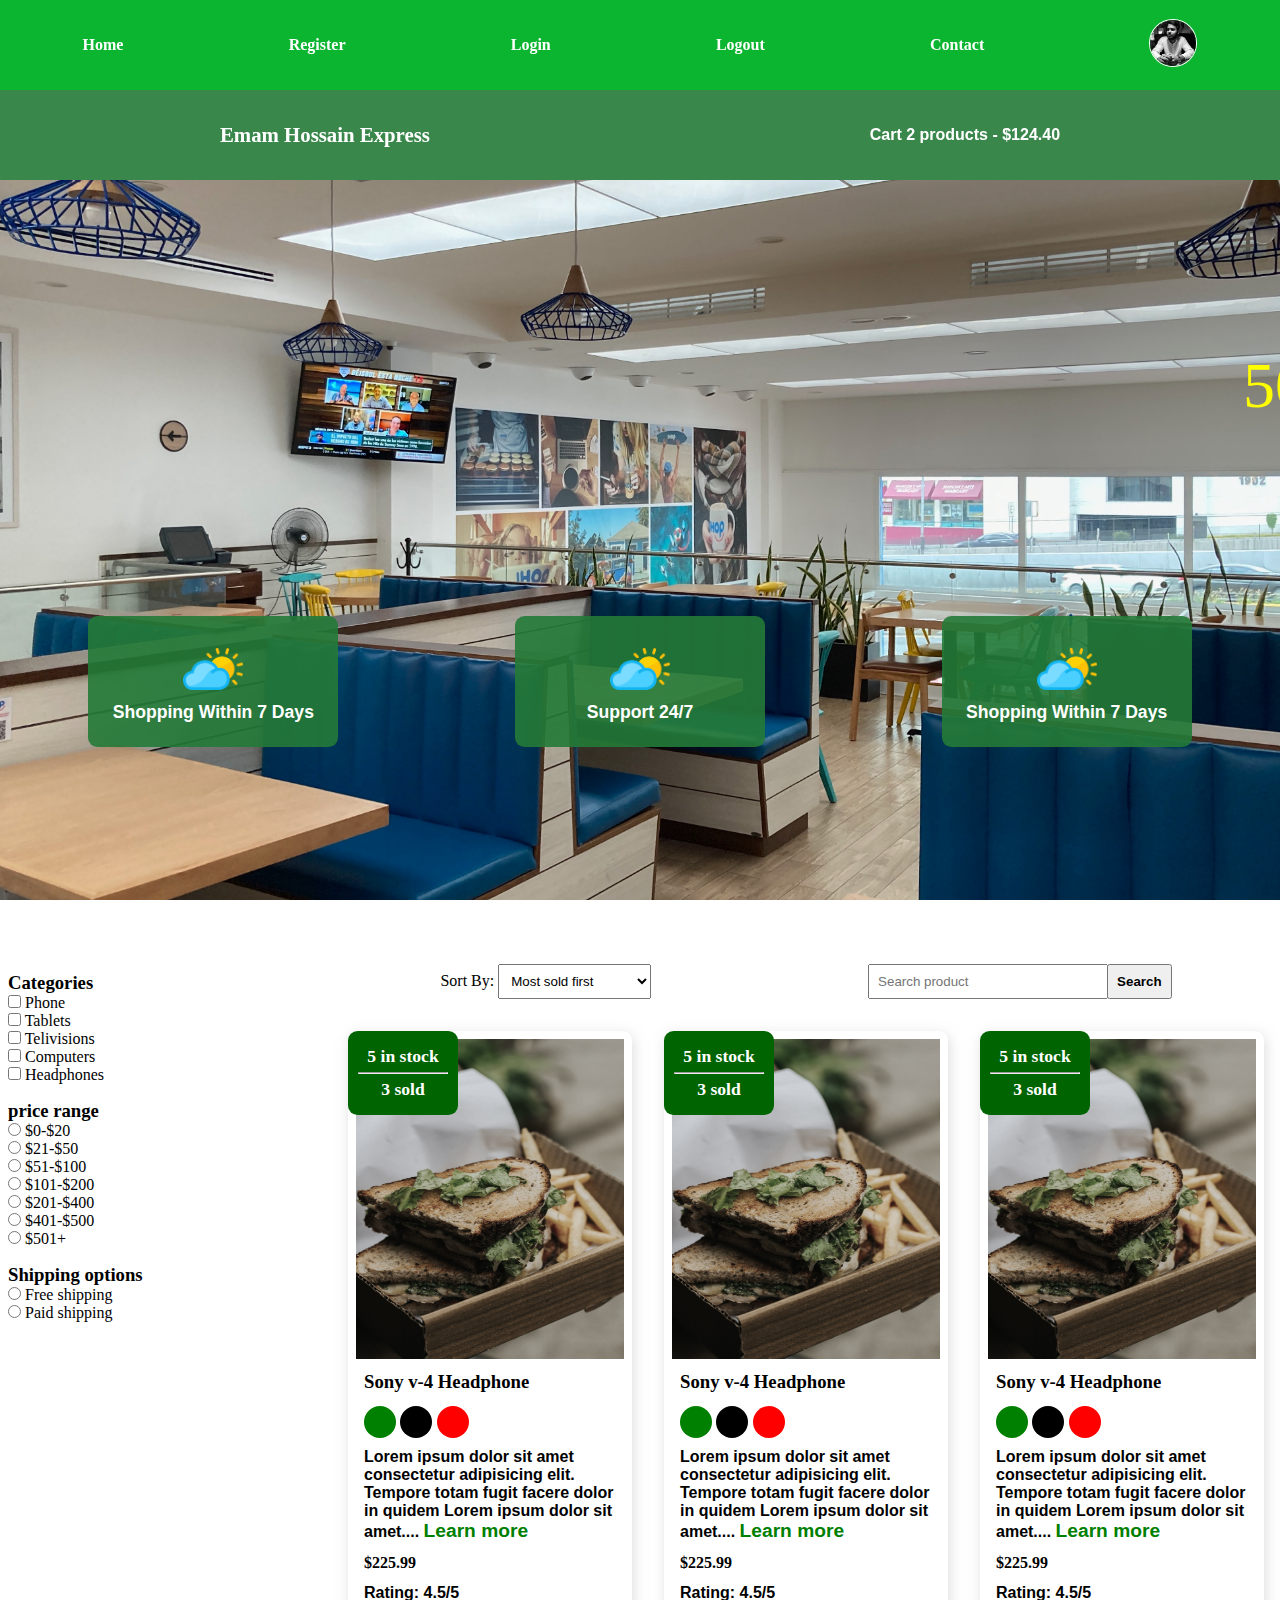
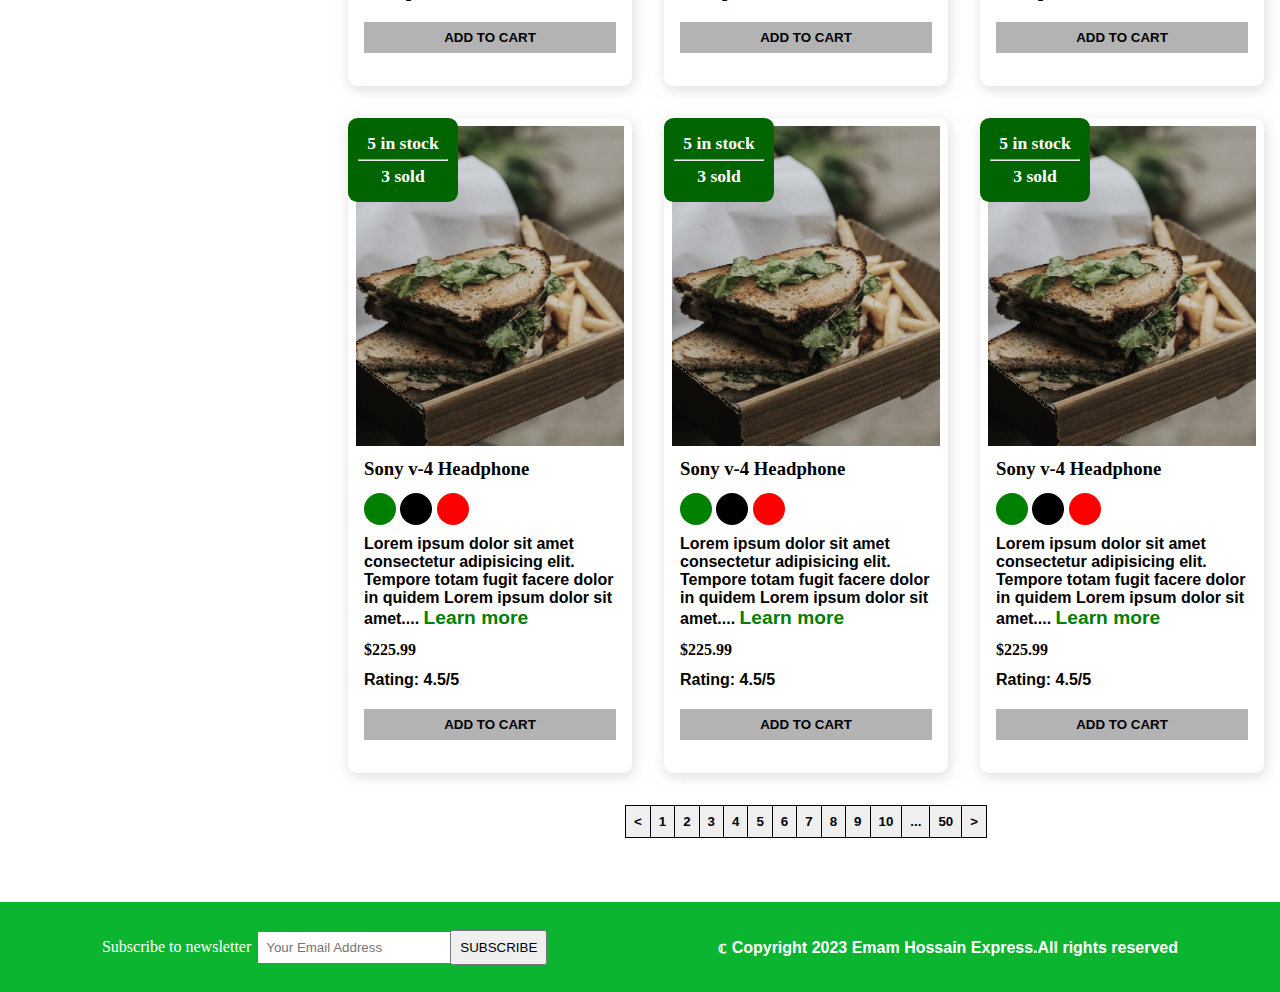
<file: index.html>
<!DOCTYPE html>
<html lang="en">
    <head>
        <title>ecommerce project</title>
        <meta charset="UTF-8">
        <meta name="viewport" content="width=device-width, initial-scale=1">
        <meta name="description" content="this is an ecommerce project for making emam hossain">
        <link href="style.css" rel="stylesheet">

    </head>

    <body>
 <!-- nav bar stats here -->
 <div class="nav-ham" id="hamburger">
    
    <div class="line"></div>
    <div class="line"></div>
    <div class="line"></div>
   </div>
 <nav class="" id="navbar">
   
   <ul class="nav-upper flex-space-around">
    <li class="nav-list">
        <a href="./index.html" class="nav-link home" >home</a>
    </li>
    <li class="nav-list">
        <a href="./register.html" class="nav-link">register</a>
    </li>
    <li class="nav-list">
        <a href="./login.html" class="nav-link">login</a>
    </li>
    <li class="nav-list">
        <a href="./index.html" class="nav-link">logout</a>
    </li>
    <li class="nav-list">
        <a href="./contact.html" class="nav-link">contact</a>
    </li>
    <li class="nav-list profile-icon">
        <a href="./profile.html" class="nav-link">
            <img src="./image/Husain.jpeg" alt="profile icon" >
        </a>
    </li>
   </ul>

   <ul class="lower-nav flex-space-around">
    <li class="nav-list"><a href="./index.html" class="nav-link nav-brand">
  emam hossain express
    </a>
    <li class="nav-list"><a href="/product.html" class="nav-link">
       <span></span> Cart 2 products - $124.40
          </a>
   </li>
   </ul>

  

  
 </nav>

 <!-- nav bar ends here -->






 <!-- header starts here -->
 <header class="header">


    <div class="banner flex-space-around">
        <marquee class="banner-title" behavior="" direction="">50% sales going on</marquee>
        <div class="features flex-space-around">

            <article class="feature">
            <div class="feature-img">
                <img src="./image/weather-icon.png" alt="">
            </div>
            <h2>shopping within 7 days</h2>

            </article>


            <article class="feature">
                <div class="feature-img">
                    <img src="./image/weather-icon.png" alt="">
                </div>
                <h2>support 24/7</h2>
    
                </article>
                <article class="feature">
                    <div class="feature-img">
                        <img src="./image/weather-icon.png" alt="">
                    </div>
                    <h2>shopping within 7 days</h2>
        
                    </article>
        </div>
     </div>
 </header>

 <!-- header ends here -->





<!-- main starts here -->

<main class="flex-center">



    <!-- sidebar starts here -->

   <div class="sidebar">

   <section class="categories-section">
    <h3 class="section-title">
        Categories
    </h3>
    <ul class="list">
        <li class="list-item">
            <label for="phone">
                <input type="checkbox" name="phone" id="phone" value="phone">
                Phone
            </label> 
        </li>
        <li class="list-item">
            <label for="tablets">
                <input type="checkbox" name="tablets" id="tablets" value="tablets">
                Tablets
            </label> 

        </li>
        <li class="list-item">
            <label for="telivisions">
                <input type="checkbox" name="telivisions" id="telivisions" value="telivisions">
                Telivisions
            </label> 
        </li>
        <li class="list-item">
            <label for="Computers">
                <input type="checkbox" name="Computers" id="Computers" value="Computers">
                Computers
            </label> 
        </li>
        <li class="list-item">
            <label for="headphones">
                <input type="checkbox" name="headphones" id="headphones" value="headphones">
                Headphones
            </label> 
        </li>

    </ul>

   </section>

   <section class="price-section">
    <h3 class="section-title">
        price range
    </h3>
    <ul class="list">
        <li class="list-item">
            <label for="price1">
                <input type="radio" name="price" id="price1" value="[0,20]">
                $0-$20
            </label> 
       
        </li>
        <li class="list-item">
            <label for="price2">
                <input type="radio" name="price" id="price2" value="[21,50]">
                $21-$50
            </label> 
       
        </li>
        <li class="list-item">
            <label for="price3">
                <input type="radio" name="price" id="price3" value="[51,100]">
                $51-$100
            </label> 
       
        </li>
        <li class="list-item">
            <label for="price4">
                <input type="radio" name="price" id="price4" value="[101,200]">
                $101-$200
            </label> 
       
        </li>
        <li class="list-item">
            <label for="price5">
                <input type="radio" name="price" id="price5" value="[201,400]">
                $201-$400
            </label> 
       
        </li>
        <li class="list-item">
            <label for="price6">
                <input type="radio" name="price" id="price6" value="[401,500]">
                $401-$500
            </label> 
       
        </li>
        <li class="list-item">
            <label for="price7">
                <input type="radio" name="price" id="price7" value="[501+]">
                $501+
            </label> 
       
        </li>
    </ul>

   </section>


   <section class="shipping-section">
    <h3 class="section-title">
       Shipping options
    </h3>
    <ul class="list">
       
       
        <li class="list-item">
            <label for="free">
                <input type="radio" name="shipping" id="free" value="free">
                 Free shipping
            </label> 
       
        </li>
        <li class="list-item">
            <label for="paid">
                <input type="radio" name="shipping" id="paid" value="paid">
                 Paid shipping
            </label> 
       
        </li>
    </ul>

   </section>
   </div>

   <!-- sidebar ends here -->



   <!-- main content starts here -->
   <div class="main-content">


  <section class="actions flex-space-around">
    <div class="action-sort">
        <label for="sort">Sort By: </label>
    <select name="sort" id="sort">
        <option value="sold">Most sold first</option>
        <option value="rating">Most rated first</option>
        <option value="price">Most Cheapest first</option>
        <option value="arrival">Newest  first</option>
        <option value="discount">Biggest discount</option>
        
    </select>
    </div>

    <div class="action-search">
       <input type="text" placeholder="Search product">
       <button class="bnt">
        Search
       </button>
    </div>
  </section>



     <!-- products section starts here -->

     <section class="products">

        <article class="product card">
            <div class="badge">
                <span>5 in stock</span>
                <hr class="hr-disign">
                
                <span>3 sold</span>

            </div>


            <img src="/image/yalamber-limbu-UyJee3dGNn0-unsplash.jpg" alt="product1" class="product1-img">
           <div class="product-body">
            <h3 class="product-name">Sony v-4 Headphone</h3>
            <p>
                <span class="dot green"></span>
                <span class="dot black"></span>
                <span class="dot red"></span>
            </p>
            <p class="product-description">
                Lorem ipsum dolor sit amet consectetur adipisicing elit. Tempore totam fugit facere dolor in quidem Lorem ipsum dolor sit amet.... <a href="/cart.html" class="learn-more">Learn more</a>
            </p>
            <h4 class="product-price">
                $225.99
                <p class="product-rating">



                    Rating: 4.5/5
                </p>
                <button class="btn product-button">Add To Cart</button>
            </h4>
           </div>

        </article>

        <article class="product card">
            <div class="badge">
                <span>5 in stock</span>
                <hr class="hr-disign">
                
                <span>3 sold</span>

            </div>


            <img src="/image/yalamber-limbu-UyJee3dGNn0-unsplash.jpg" alt="product1" class="product1-img">
           <div class="product-body">
            <h3 class="product-name">Sony v-4 Headphone</h3>
            <p>
                <span class="dot green"></span>
                <span class="dot black"></span>
                <span class="dot red"></span>
            </p>
            <p class="product-description">
                Lorem ipsum dolor sit amet consectetur adipisicing elit. Tempore totam fugit facere dolor in quidem Lorem ipsum dolor sit amet.... <a href="/cart.html" class="learn-more">Learn more</a>
            </p>
            <h4 class="product-price">
                $225.99
                <p class="product-rating">



                    Rating: 4.5/5
                </p>
                <button class="btn product-button">Add To Cart</button>
            </h4>
           </div>

        </article>
        <article class="product card">
            <div class="badge">
                <span>5 in stock</span>
                <hr class="hr-disign">
                
                <span>3 sold</span>

            </div>


            <img src="/image/yalamber-limbu-UyJee3dGNn0-unsplash.jpg" alt="product1" class="product1-img">
           <div class="product-body">
            <h3 class="product-name">Sony v-4 Headphone</h3>
            <p>
                <span class="dot green"></span>
                <span class="dot black"></span>
                <span class="dot red"></span>
            </p>
            <p class="product-description">
                Lorem ipsum dolor sit amet consectetur adipisicing elit. Tempore totam fugit facere dolor in quidem Lorem ipsum dolor sit amet.... <a href="/cart.html" class="learn-more">Learn more</a>
            </p>
            <h4 class="product-price">
                $225.99
                <p class="product-rating">



                    Rating: 4.5/5
                </p>
                <button class="btn product-button">Add To Cart</button>
            </h4>
           </div>

        </article>

        <article class="product card">
            <div class="badge">
                <span>5 in stock</span>
                <hr class="hr-disign">
                
                <span>3 sold</span>

            </div>


            <img src="/image/yalamber-limbu-UyJee3dGNn0-unsplash.jpg" alt="product1" class="product1-img">
           <div class="product-body">
            <h3 class="product-name">Sony v-4 Headphone</h3>
            <p>
                <span class="dot green"></span>
                <span class="dot black"></span>
                <span class="dot red"></span>
            </p>
            <p class="product-description">
                Lorem ipsum dolor sit amet consectetur adipisicing elit. Tempore totam fugit facere dolor in quidem Lorem ipsum dolor sit amet.... <a href="/cart.html" class="learn-more">Learn more</a>
            </p>
            <h4 class="product-price">
                $225.99
                <p class="product-rating">



                    Rating: 4.5/5
                </p>
                <button class="btn product-button">Add To Cart</button>
            </h4>
           </div>

        </article>

        <article class="product card">
            <div class="badge">
                <span>5 in stock</span>
                <hr class="hr-disign">
                
                <span>3 sold</span>

            </div>


            <img src="/image/yalamber-limbu-UyJee3dGNn0-unsplash.jpg" alt="product1" class="product1-img">
           <div class="product-body">
            <h3 class="product-name">Sony v-4 Headphone</h3>
            <p>
                <span class="dot green"></span>
                <span class="dot black"></span>
                <span class="dot red"></span>
            </p>
            <p class="product-description">
                Lorem ipsum dolor sit amet consectetur adipisicing elit. Tempore totam fugit facere dolor in quidem Lorem ipsum dolor sit amet.... <a href="/cart.html" class="learn-more">Learn more</a>
            </p>
            <h4 class="product-price">
                $225.99
                <p class="product-rating">



                    Rating: 4.5/5
                </p>
                <button class="btn product-button">Add To Cart</button>
            </h4>
           </div>

        </article>

        <article class="product card">
            <div class="badge">
                <span>5 in stock</span>
                <hr class="hr-disign">
                
                <span>3 sold</span>

            </div>


            <img src="/image/yalamber-limbu-UyJee3dGNn0-unsplash.jpg" alt="product1" class="product1-img">
           <div class="product-body">
            <h3 class="product-name">Sony v-4 Headphone</h3>
            <p>
                <span class="dot green"></span>
                <span class="dot black"></span>
                <span class="dot red"></span>
            </p>
            <p class="product-description">
                Lorem ipsum dolor sit amet consectetur adipisicing elit. Tempore totam fugit facere dolor in quidem Lorem ipsum dolor sit amet.... <a href="/cart.html" class="learn-more">Learn more</a>
            </p>
            <h4 class="product-price">
                $225.99
                <p class="product-rating">



                    Rating: 4.5/5
                </p>
                <button class="btn product-button">Add To Cart</button>
            </h4>
           </div>

        </article>



       
       </section>


       <div class="pagination">

        <button class="btn pagination-btn"><</button>
        <button class="btn pagination-btn">1</button>
        <button class="btn pagination-btn">2</button>
        <button class="btn pagination-btn">3</button>
        <button class="btn pagination-btn">4</button>

        <button class="btn pagination-btn">5</button>
        <button class="btn pagination-btn">6</button>
        <button class="btn pagination-btn">7</button>
        <button class="btn pagination-btn">8</button>
        <button class="btn pagination-btn">9</button>
        <button class="btn pagination-btn">10</button>
        <button class="btn pagination-btn">...</button>
        <button class="btn pagination-btn">50</button>
        <button class="btn pagination-btn">></button>

       </div>
        <!-- products section ends here-->


   </div>

 <!-- main content ends here -->



</main>



<!-- main ends here -->



 <!-- footer starts here -->
 <footer class="footer flex-space-around">
    <div class="flex-space-around">
        <label for="subscribe">Subscribe to newsletter</label>
        <input type="email" id="subscribe" name="subscribe" class="footer-input" placeholder="Your Email Address">
        <button class="btn btn-subscribe">subscribe</button>
   
    </div>
    <div>
        <p>&copf; Copyright 2023 Emam Hossain Express.All rights reserved</p>
    </div>

 </footer>
 <!-- footer ends here -->

<script src="/script.js"></script>
    </body>
</html>
</file>
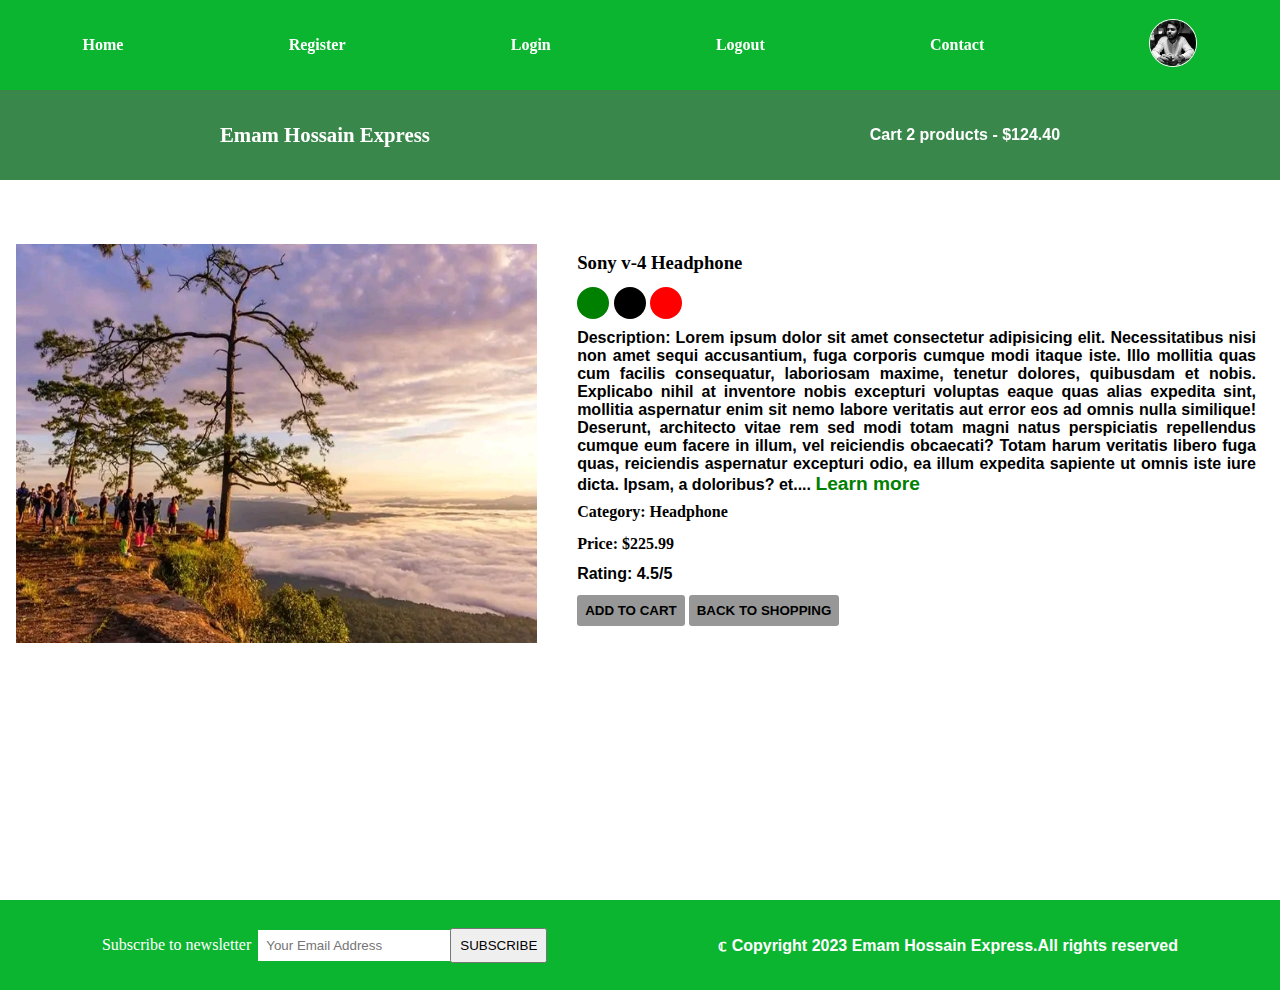
<file: cart.html>
<!DOCTYPE html>
<html lang="en">
    <head>
        <title>ecommerce project</title>
        <meta charset="UTF-8">
        <meta name="viewport" content="width=device-width, initial-scale=1">
        <meta name="description" content="this is an ecommerce project for making emam hossain">
        <link href="style.css" rel="stylesheet">

    </head>

    <body>
 <!-- nav bar stats here -->
 <div class="nav-ham" id="hamburger">
    
    <div class="line"></div>
    <div class="line"></div>
    <div class="line"></div>
   </div>
   <nav class="" id="navbar">
   <ul class="nav-upper flex-space-around">
    <li class="nav-list">
        <a href="./index.html" class="nav-link home">home</a>
    </li>
    <li class="nav-list">
        <a href="./register.html" class="nav-link">register</a>
    </li>
    <li class="nav-list">
        <a href="./login.html" class="nav-link">login</a>
    </li>
    <li class="nav-list">
        <a href="./index.html" class="nav-link">logout</a>
    </li>
    <li class="nav-list">
        <a href="./contact.html" class="nav-link">contact</a>
    </li>
    <li class="nav-list profile-icon">
        <a href="./profile.html" class="nav-link">
            <img src="./image/Husain.jpeg" alt="profile icon" >
        </a>
    </li>
   </ul>

   <ul class="lower-nav flex-space-around">
    <li class="nav-list"><a href="./index.html" class="nav-link nav-brand">
  emam hossain express
    </a>
    <li class="nav-list"><a href="./product.html" class="nav-link">
       <span></span> Cart 2 products - $124.40
          </a>
   </li>
   </ul>
 </nav>

 <!-- nav bar ends here -->



 <main class="flex-center">
    <div class="main-content">
        <section class="product-details flex-center">
            <div class="product-details-left flex-center">
                <img src="/image/1666528392446.jpg"  alt="product1">
            </div>
            <div class="product-details-right">
                <div class="product-body">
                    <h3 class="product-name">Sony v-4 Headphone</h3>
                    <p>
                        <span class="dot green"></span>
                        <span class="dot black"></span>
                        <span class="dot red"></span>

                    </p>
                    <p class="product-description text-align">
                        <strong>Description:</strong>
                    Lorem ipsum dolor sit amet consectetur adipisicing elit. Necessitatibus nisi non amet sequi accusantium, fuga corporis cumque modi itaque iste. Illo mollitia quas cum facilis consequatur, laboriosam maxime, tenetur dolores, quibusdam et nobis. Explicabo nihil at inventore nobis excepturi voluptas eaque quas alias expedita sint, mollitia aspernatur enim sit nemo labore veritatis aut error eos ad omnis nulla similique! Deserunt, architecto vitae rem sed modi totam magni natus perspiciatis repellendus cumque eum facere in illum, vel reiciendis obcaecati? Totam harum veritatis libero fuga quas, reiciendis aspernatur excepturi odio, ea illum expedita sapiente ut omnis iste iure dicta. Ipsam, a doloribus? et.... <a href="/product.html" class="learn-more">Learn more</a>
                    </p>
                    <h4 class="product-category top-bottom-padding">Category: Headphone </h4>
                    <h4 class="product-price">

                       Price: $225.99
                        <p class="product-rating">
        
        
        
                            Rating: 4.5/5
                        </p>
                       
                        <button class="btn product-button border-none">Add To Cart</button>
                        <button class="btn product-button border-none ">Back To Shopping</button>
                    
                    </h4>
                   </div>
    
            </div>
        </section>
    </div>
    
</main>


 <!-- footer starts here -->
 <footer class="footer flex-space-around">
    <div class="flex-space-around">
        <label for="subscribe">Subscribe to newsletter</label>
        <input type="email" id="subscribe" name="subscribe" class="footer-input" placeholder="Your Email Address">
        <button class="btn btn-subscribe">subscribe</button>
   
    </div>
    <div>
        <p>&copf; Copyright 2023 Emam Hossain Express.All rights reserved</p>
    </div>

 </footer>
 <!-- footer ends here -->
 <script src="/script.js"></script>

    </body>
</html>
</file>
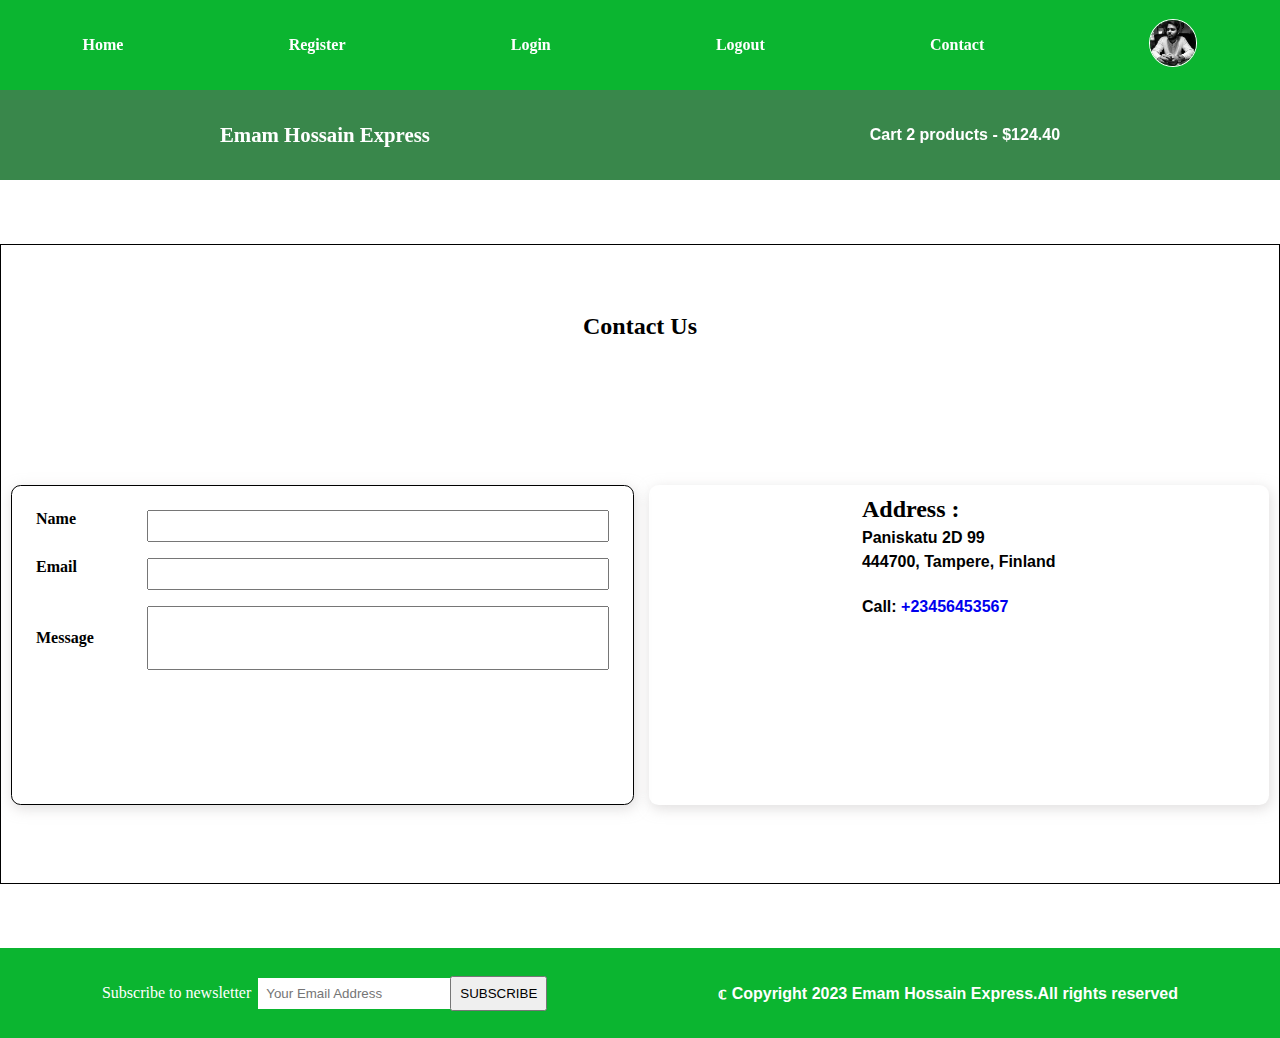
<file: contact.html>
<!DOCTYPE html>
<html lang="en">
    <head>
        <title>ecommerce project</title>
        <meta charset="UTF-8">
        <meta name="viewport" content="width=device-width, initial-scale=1">
        <meta name="description" content="this is an ecommerce project for making emam hossain">
        <link href="style.css" rel="stylesheet">

    </head>

    <body>
 <!-- nav bar stats here -->
 <div class="nav-ham" id="hamburger">
    
    <div class="line"></div>
    <div class="line"></div>
    <div class="line"></div>
   </div>
   <nav class="" id="navbar">
   <ul class="nav-upper flex-space-around">
    <li class="nav-list">
        <a href="./index.html" class="nav-link home">home</a>
    </li>
    <li class="nav-list">
        <a href="./register.html" class="nav-link">register</a>
    </li>
    <li class="nav-list">
        <a href="./login.html" class="nav-link">login</a>
    </li>
    <li class="nav-list">
        <a href="./index.html" class="nav-link">logout</a>
    </li>
    <li class="nav-list">
        <a href="./contact.html" class="nav-link">contact</a>
    </li>
    <li class="nav-list profile-icon">
        <a href="./profile.html" class="nav-link">
            <img src="./image/Husain.jpeg" alt="profile icon" >
        </a>
    </li>
   </ul>

   <ul class="lower-nav flex-space-around">
    <li class="nav-list"><a href="./index.html" class="nav-link nav-brand">
  emam hossain express
    </a>
    <li class="nav-list"><a href="./cart.html" class="nav-link">
       <span></span> Cart 2 products - $124.40
          </a>
   </li>
   </ul>
 </nav>

 <!-- nav bar ends here -->

<main>
 
 <section class="contact_section">
   
 <h2 class="section_title text-center">Contact Us</h2>

<div class="contact_container flex-center">

   
    <form action="" class="form card">
        <div class="form_control flex-center">
            <label for="name">Name</label>
            <input type="text" id="name" name="name" required autocapitalize="name">

        </div>


     


        <div class="form_control flex-center">
            <label for="email">Email</label>
            <input type="text" id="email" name="email" required autocapitalize="email">
            
        </div>

        <div class="form_control flex-center">
            <label for="message">Message</label>
            <input type="text" id="message" name="message" required autocapitalize="message">
            
        </div>





    </form>


    <div class="location_container card">

     <div class="location_description">
        <h2> Address :</h2>
        <p>Paniskatu 2D 99</p>
        <p>444700, Tampere, Finland</p>

        <p>Call: <a href="#">+23456453567</a></p>
     </div>

    </div>
</div>



</section>


</main>



 <!-- footer starts here -->
 <footer class="footer flex-space-around">
    <div class="flex-space-around">
        <label for="subscribe">Subscribe to newsletter</label>
        <input type="email" id="subscribe" name="subscribe" class="footer-input" placeholder="Your Email Address">
        <button class="btn btn-subscribe">subscribe</button>
   
    </div>
    <div>
        <p>&copf; Copyright 2023 Emam Hossain Express.All rights reserved</p>
    </div>

 </footer>
 <!-- footer ends here -->
 <script src="/script.js"></script>

    </body>
</html>
</file>
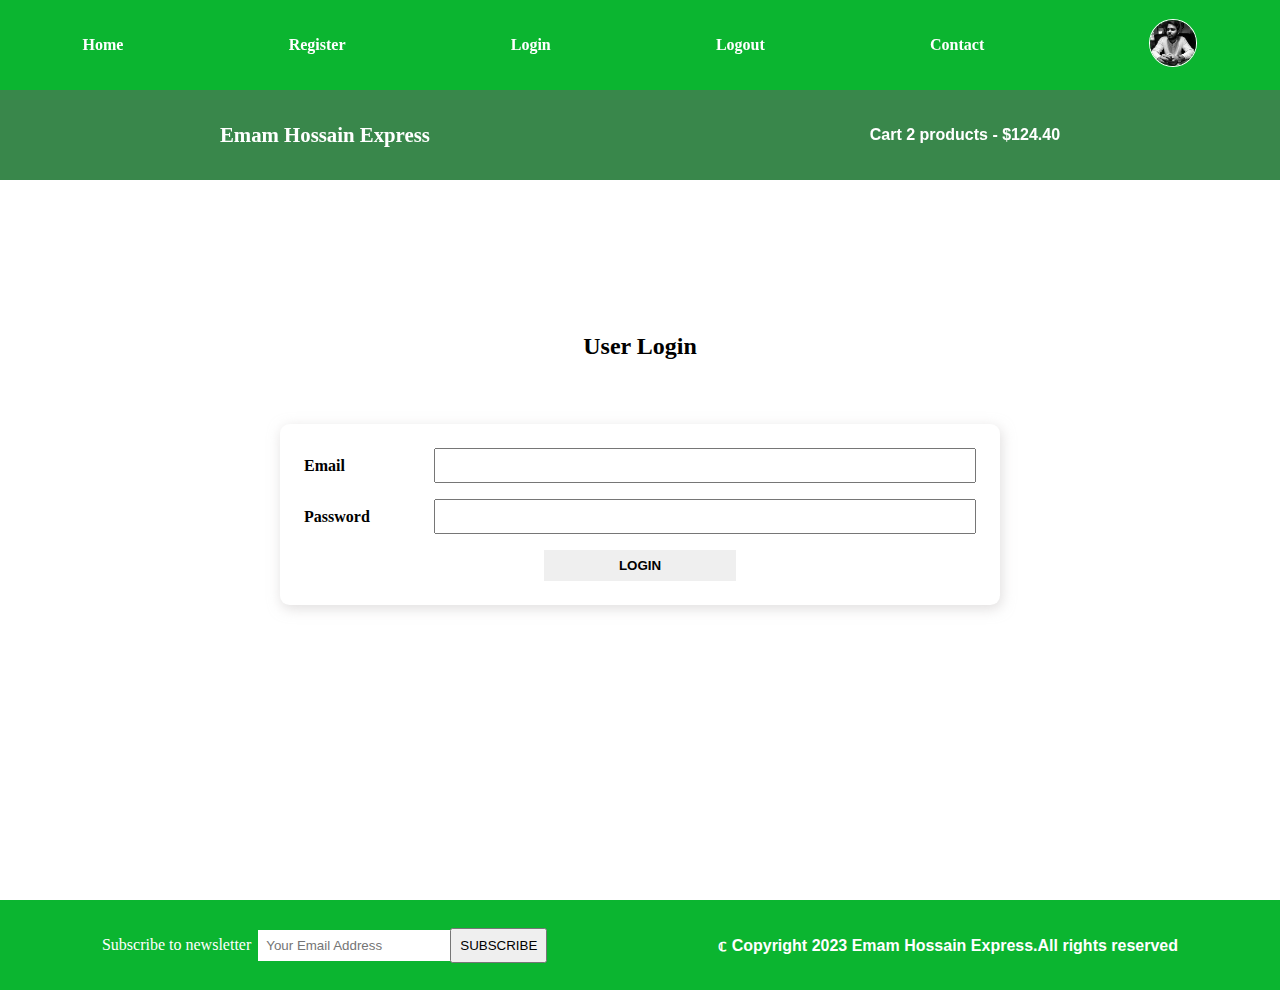
<file: login.html>
<!DOCTYPE html>
<html lang="en">
    <head>
        <title>ecommerce project</title>
        <meta charset="UTF-8">
        <meta name="viewport" content="width=device-width, initial-scale=1">
        <meta name="description" content="this is an ecommerce project for making emam hossain">
        <link href="style.css" rel="stylesheet">

    </head>

    <body>
 <!-- nav bar stats here -->
 <div class="nav-ham" id="hamburger">
    
    <div class="line"></div>
    <div class="line"></div>
    <div class="line"></div>
   </div>
   <nav class="" id="navbar">
   <ul class="nav-upper flex-space-around">
    <li class="nav-list">
        <a href="./index.html" class="nav-link home">home</a>
    </li>
    <li class="nav-list">
        <a href="./register.html" class="nav-link">register</a>
    </li>
    <li class="nav-list">
        <a href="./login.html" class="nav-link">login</a>
    </li>
    <li class="nav-list">
        <a href="./index.html" class="nav-link">logout</a>
    </li>
    <li class="nav-list">
        <a href="./contact.html" class="nav-link">contact</a>
    </li>
    <li class="nav-list profile-icon">
        <a href="./profile.html" class="nav-link">
            <img src="./image/Husain.jpeg" alt="profile icon" >
        </a>
    </li>
   </ul>

   <ul class="lower-nav flex-space-around">
    <li class="nav-list"><a href="./index.html" class="nav-link nav-brand">
  emam hossain express
    </a>
    <li class="nav-list"><a href="./product.html" class="nav-link">
       <span></span> Cart 2 products - $124.40
          </a>
   </li>
   </ul>
 </nav>

 <!-- nav bar ends here -->

 <main>
 <section class="login-page">
    <div class="login-body">
        <h2 class="text-center">User Login</h2>

    <div class="login card">
        <form action="">
            <div class="form-control flex-center">
                <label for="email">Email</label>
                <input type="text" id="email" name="email">

            </div>
            <div class="form-control flex-center">
                <label for="password">Password</label>
                <input type="password" id="password" name="password">

            </div>

          <div class="form-control login-btn-field">
            <button class="btn login-btn">login</button>
          </div>
        </form>
    </div>
    </div>
 </section> 
 </main>




 <!-- footer starts here -->
 <footer class="footer flex-space-around">
    <div class="flex-space-around">
        <label for="subscribe">Subscribe to newsletter</label>
        <input type="email" id="subscribe" name="subscribe" class="footer-input" placeholder="Your Email Address">
        <button class="btn btn-subscribe">subscribe</button>
   
    </div>
    <div>
        <p>&copf; Copyright 2023 Emam Hossain Express.All rights reserved</p>
    </div>

 </footer>
 <!-- footer ends here -->
 <script src="/script.js"></script>

    </body>
</html>
</file>
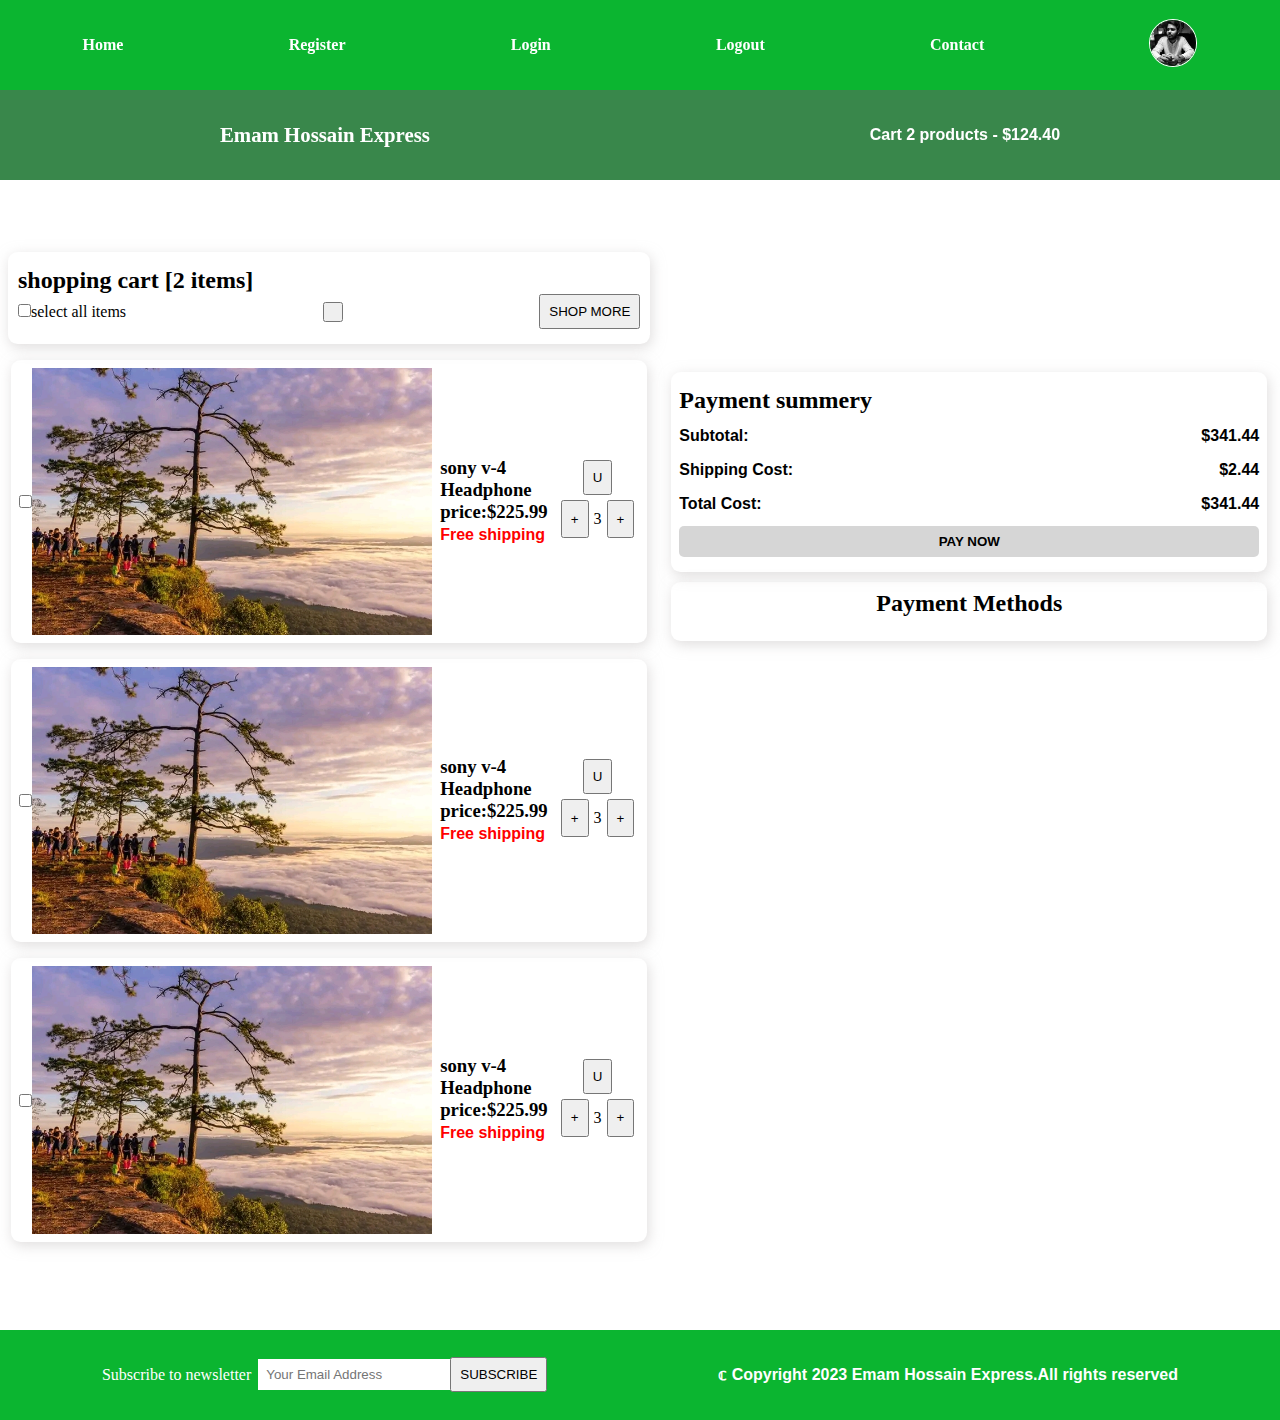
<file: product.html>
<!DOCTYPE html>
<html lang="en">
    <head>
        <title>ecommerce project</title>
        <meta charset="UTF-8">
        <meta name="viewport" content="width=device-width, initial-scale=1">
        <meta name="description" content="this is an ecommerce project for making emam hossain">
        <link href="style.css" rel="stylesheet">

    </head>

    <body>
 <!-- nav bar stats here -->
 <div class="nav-ham" id="hamburger">
    
    <div class="line"></div>
    <div class="line"></div>
    <div class="line"></div>
   </div>
   <nav class="" id="navbar">
   <ul class="nav-upper flex-space-around">
    <li class="nav-list">
        <a href="./index.html" class="nav-link home">home</a>
    </li>
    <li class="nav-list">
        <a href="./register.html" class="nav-link">register</a>
    </li>
    <li class="nav-list">
        <a href="./login.html" class="nav-link">login</a>
    </li>
    <li class="nav-list">
        <a href="./index.html" class="nav-link">logout</a>
    </li>
    <li class="nav-list">
        <a href="./contact.html" class="nav-link">contact</a>
    </li>
    <li class="nav-list profile-icon">
        <a href="./profile.html" class="nav-link">
            <img src="./image/Husain.jpeg" alt="profile icon" >
        </a>
    </li>
   </ul>

   <ul class="lower-nav flex-space-around">
    <li class="nav-list"><a href="./index.html" class="nav-link nav-brand">
  emam hossain express
    </a>
    <li class="nav-list"><a href="./cart.html" class="nav-link">
       <span></span> Cart 2 products - $124.40
          </a>
   </li>
   </ul>
 </nav>

 <!-- nav bar ends here -->


<main>
<div class="cart flex-center">

    <!-- cart items start here -->
    <div class="cart_items">
<div class="cart_items-heading card">
    <h2>shopping cart [2 items]</h2>

<div class="cart_items-actions">
    <label for="select">
        <input type="checkbox" name="select" id="select">select all items
    </label>
    <button class="btn"></button>
    <button class="btn">shop more</button>
 
</div>
</div>


<div class="cart_item flex-space-around card">
    <input type="checkbox" class="cart_item-input">
    <img src="./image//1666528392446.jpg" alt="" class="cart_items-img">
    <div class="cart_items-description">
        <h3 class="cart_product-name">
            sony v-4 Headphone
        </h3>
        <h3 class="product_price">
            price:$225.99
        </h3>
        <p class="cart_item-shipping">
            Free shipping
        </p>
    </div>


    <div class="cart-action">
  <div><button class="btn">U</button></div>
 <div class="flex-center cart_action-child" style="margin: 5px;">
    <button class="btn">+</button>
    <span>3</span>
    <button class="btn">+</button>
 </div>
    </div>
 

</div>


<div class="cart_item flex-space-around card">
    <input type="checkbox" class="cart_item-input">
    <img src="./image//1666528392446.jpg" alt="" class="cart_items-img">
    <div class="cart_items-description">
        <h3 class="cart_product-name">
            sony v-4 Headphone
        </h3>
        <h3 class="product_price">
            price:$225.99
        </h3>
        <p class="cart_item-shipping">
            Free shipping
        </p>
    </div>


    <div class="cart-action">
  <div><button class="btn">U</button></div>
 <div class="flex-center cart_action-child" style="margin: 5px;">
    <button class="btn">+</button>
    <span>3</span>
    <button class="btn">+</button>
 </div>
    </div>
 

</div>


<div class="cart_item flex-space-around card">
    <input type="checkbox" class="cart_item-input">
    <img src="./image//1666528392446.jpg" alt="" class="cart_items-img">
    <div class="cart_items-description">
        <h3 class="cart_product-name">
            sony v-4 Headphone
        </h3>
        <h3 class="product_price">
            price:$225.99
        </h3>
        <p class="cart_item-shipping">
            Free shipping
        </p>
    </div>


    <div class="cart-action">
  <div><button class="btn">U</button></div>
 <div class="flex-center cart_action-child" style="margin: 5px;">
    <button class="btn">+</button>
    <span>3</span>
    <button class="btn">+</button>
 </div>
    </div>
 

</div>
    </div>
<!-- cart items ends here -->

    <div class="cart_payment">

       <div class="cart_payment-summery card">
        <h2 class="payment_summery-heading">Payment summery</h2>

       <div class=" summery_cart">
        <p>subtotal:</p>
        <p>$341.44</p>
       </div>

       <div class=" summery_cart">
        <p>Shipping cost:</p>
        <p>$2.44</p>
       </div>

       <div class=" summery_cart">
        <p>Total cost:</p>
        <p>$341.44</p>
       </div>

  <button class="btn summery_cart-btn">
    Pay Now
  </button>
       </div>



       <div class="cart_payment-methods card">
        <h2>Payment Methods</h2>
       <div class="cart_payment-visa">
        <i class="fa-brands fa-cc-visa fa-3x"></i>
        <i class="fa-brands fa-cc-apple-pay fa-3x"></i>
        <i class="fa-brands fa-cc-amazon-pay fa-3x"></i>
        <i class="fa-brands fa-cc-paypal fa-3x"></i>
       </div>
       </div>
    </div>
</div>
   
   
        
    
</main>


 <!-- footer starts here -->
 <footer class="footer flex-space-around">
    <div class="flex-space-around">
        <label for="subscribe">Subscribe to newsletter</label>
        <input type="email" id="subscribe" name="subscribe" class="footer-input" placeholder="Your Email Address">
        <button class="btn btn-subscribe">subscribe</button>
   
    </div>
    <div>
        <p>&copf; Copyright 2023 Emam Hossain Express.All rights reserved</p>
    </div>

 </footer>
 <!-- footer ends here -->
 <script src="/script.js"></script>

    </body>
</html>
</file>
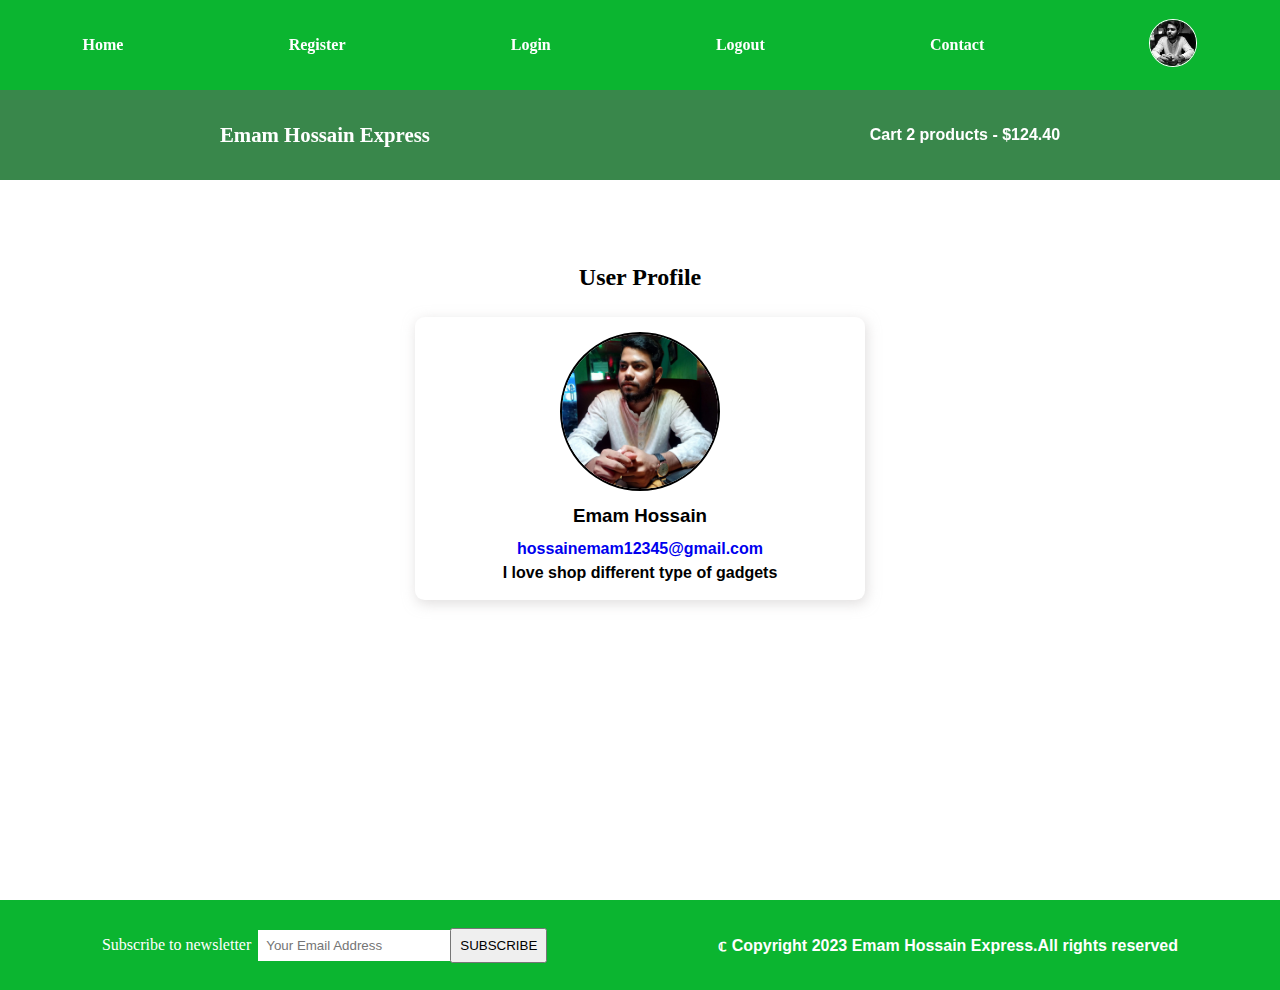
<file: profile.html>
<!DOCTYPE html>
<html lang="en">
    <head>
        <title>ecommerce project</title>
        <meta charset="UTF-8">
        <meta name="viewport" content="width=device-width, initial-scale=1">
        <meta name="description" content="this is an ecommerce project for making emam hossain">
        <link href="style.css" rel="stylesheet">

    </head>

    <body>
 <!-- nav bar stats here -->
 <div class="nav-ham" id="hamburger">
    
    <div class="line"></div>
    <div class="line"></div>
    <div class="line"></div>
   </div>
   <nav class="" id="navbar">



   <ul class="nav-upper flex-space-around">
    <li class="nav-list">
        <a href="./index.html" class="nav-link home">home</a>
    </li>
    <li class="nav-list">
        <a href="./register.html" class="nav-link">register</a>
    </li>
    <li class="nav-list">
        <a href="./login.html" class="nav-link">login</a>
    </li>
    <li class="nav-list">
        <a href="./index.html" class="nav-link">logout</a>
    </li>
    <li class="nav-list">
        <a href="./contact.html" class="nav-link">contact</a>
    </li>
    <li class="nav-list profile-icon">
        <a href="./profile.html" class="nav-link">
            <img src="./image/Husain.jpeg" alt="profile icon" >
        </a>
    </li>
   </ul>

   <ul class="lower-nav flex-space-around">
    <li class="nav-list"><a href="./index.html" class="nav-link nav-brand">
  emam hossain express
    </a>
    <li class="nav-list"><a href="./product.html" class="nav-link">
       <span></span> Cart 2 products - $124.40
          </a>
   </li>
   </ul>
 </nav>

 <!-- nav bar ends here -->


<main>
 
<!-- 
    <div class="profile_page-full-body">

    </div> -->

   <div class="profile-page flex-center">


    <h2 class="user_name text-center">User Profile</h2>

    <div class="profile card">
        <div class="profile_img">
            <img src="./image/Husain.jpeg" alt="">
        </div>

        <div class="profile_description">
            <h3 class="profile_name">Emam Hossain</h3>
           <p class="email"><a href="hossainemam12345@gmail.com">hossainemam12345@gmail.com</a></p>
           <p>I love shop different type of gadgets</p>
        
        </div>
    </div>




   </div>






</main>


 <!-- footer starts here -->
 <footer class="footer flex-space-around">
    <div class="flex-space-around">
        <label for="subscribe">Subscribe to newsletter</label>
        <input type="email" id="subscribe" name="subscribe" class="footer-input" placeholder="Your Email Address">
        <button class="btn btn-subscribe">subscribe</button>
   
    </div>
    <div>
        <p>&copf; Copyright 2023 Emam Hossain Express.All rights reserved</p>
    </div>

 </footer>
 <!-- footer ends here -->

 <script src="/script.js"></script>
    </body>
</html>
</file>
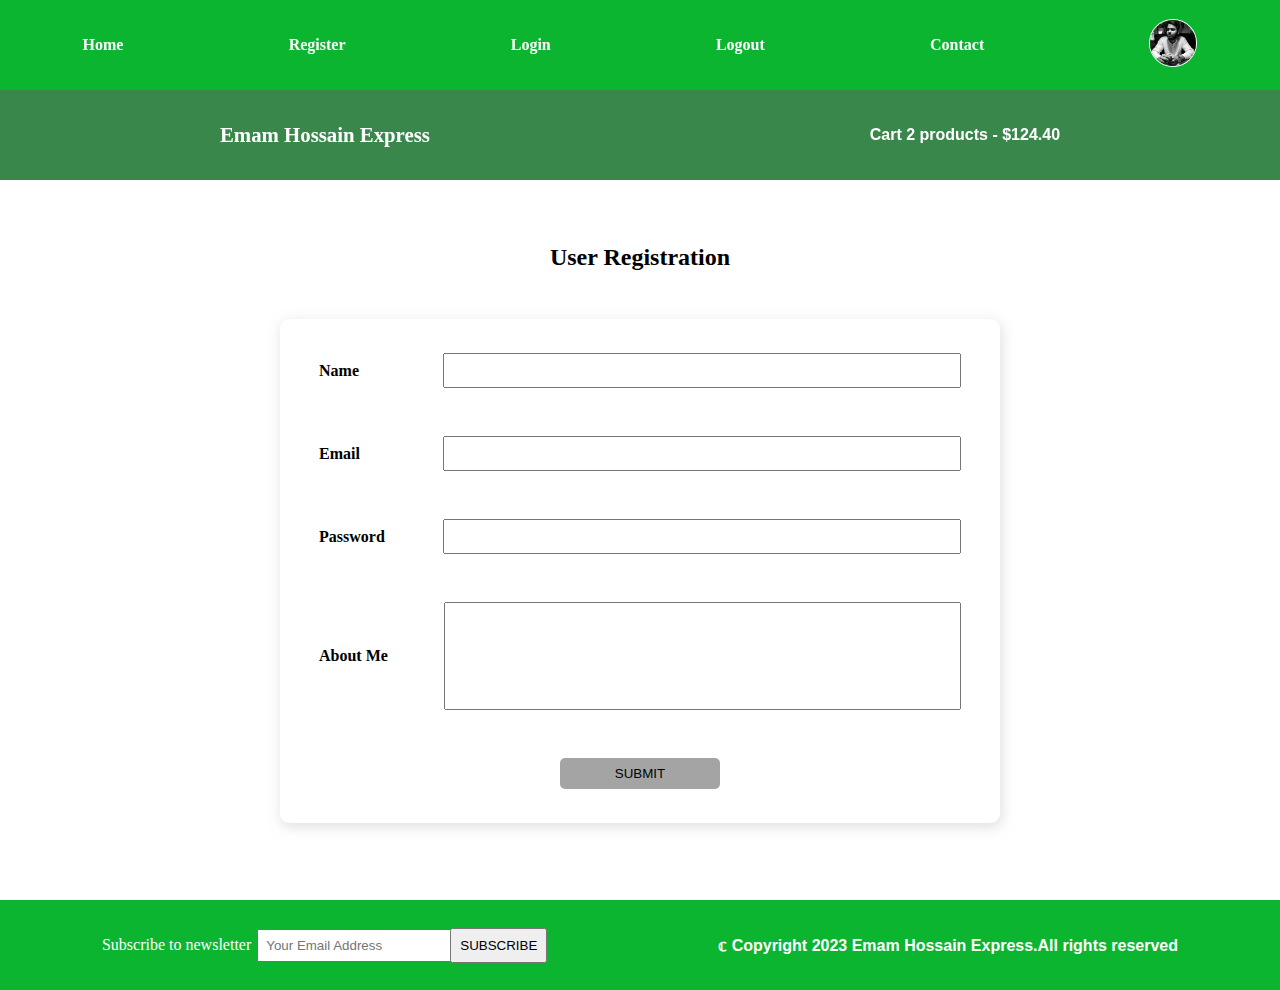
<file: register.html>
<!DOCTYPE html>
<html lang="en">
    <head>
        <title>ecommerce project</title>
        <meta charset="UTF-8">
        <meta name="viewport" content="width=device-width, initial-scale=1">
        <meta name="description" content="this is an ecommerce project for making emam hossain">
        <link href="style.css" rel="stylesheet">

    </head>


    <body>
 <!-- nav bar stats here -->
 <div class="nav-ham" id="hamburger">
    
    <div class="line"></div>
    <div class="line"></div>
    <div class="line"></div>
   </div>
   <nav class="" id="navbar">
   <ul class="nav-upper flex-space-around">
    <li class="nav-list">
        <a href="./index.html" class="nav-link home">home</a>
    </li>
    <li class="nav-list">
        <a href="./register.html" class="nav-link">register</a>
    </li>
    <li class="nav-list">
        <a href="./login.html" class="nav-link">login</a>
    </li>
    <li class="nav-list">
        <a href="./index.html" class="nav-link">logout</a>
    </li>
    <li class="nav-list">
        <a href="./contact.html" class="nav-link">contact</a>
    </li>
    <li class="nav-list profile-icon">
        <a href="./profile.html" class="nav-link">
            <img src="./image/Husain.jpeg" alt="profile icon" >
        </a>
    </li>
   </ul>

   <ul class="lower-nav flex-space-around" id="hide_second-nav">
    <li class="nav-list"><a href="./index.html" class="nav-link nav-brand">
  emam hossain express
    </a>
    <li class="nav-list"><a href="./product.html" class="nav-link">
       <span></span> Cart 2 products - $124.40
          </a>
   </li>
   </ul>
 </nav>

 <!-- nav bar ends here -->

<main>
   

    <section class="register">
        <h2 class="section-title text-center">
            User Registration
        </h2>
        <div class="card flex-center">
            <form action="" class="form">

                <div class="form-control flex-center">
                    <label for="name">Name</label>
                    <input type="text" id="name" required autocomplete="name">

                </div>

                <div class="form-control flex-center">
                    <label for="email">Email</label>
                    <input type="text" id="email" required autocomplete="email">

                </div>

                <div class="form-control flex-center">
                    <label for="password">Password</label>
                    <input type="password" id="password" required autocomplete="password">

                </div>

            <div class="form-control flex-center">
         <label for="about" class="textarea-label">About Me</label>
        <textarea rows="2" cols="5" id="about" name="about" class="textarea"></textarea>

            </div>

                <div class="form-control flex-center form-btn-field">
                   <button class="btn submit">
                    submit
                   </button>

                </div>

            </form>
        </div>
    </section>
</main>



 <!-- footer starts here -->
 <footer class="footer flex-space-around">
    <div class="flex-space-around">
        <label for="subscribe">Subscribe to newsletter</label>
        <input type="email" id="subscribe" name="subscribe" class="footer-input" placeholder="Your Email Address">
        <button class="btn btn-subscribe">subscribe</button>
   
    </div>
    <div>
        <p>&copf; Copyright 2023 Emam Hossain Express.All rights reserved</p>
    </div>

 </footer>
 <!-- footer ends here -->

 <script src="/script.js"></script>
    </body>
</html>
</file>
<file: style.css>
/* reset code and common code starts here */
:root{
 --primary-color:rgb(11,181,48);
 --secondary-color : rgba(36,122,55,0.9);
 --padding : 0.5rem;
 --transition : all 0.3s;
 --border-radius : 0.6rem;
 --box-shadow : 0.1rem,0.2rem,0.8rem rgba(205,202,202,0.5)
}
.flex-space-evenly{
    display: flex;
    justify-content: space-evenly;
}
.flex-center{
    display: flex;
    justify-content: center;

}
.flex-space-around{
    display: flex;
    justify-content: space-around;
    align-items: center;
}
*{
    box-sizing: border-box;
    margin: 0;
    padding: 0;
    list-style-type: none;
    outline: none;
    text-decoration: none;

}
html{
    scroll-behavior: smooth;
}
img{
    width: 100%;
    height: auto;
}

.btn{
    /* border: none; */
    padding: var(--padding);
    cursor: pointer;
    text-transform: uppercase;
    transition: var(--transition);
}
.btn:hover{
    background-color: var(--secondary-color);
    color: white;

}
.card{
    box-shadow: 0.1rem 0.2rem 0.8rem rgba(205, 202, 202, 0.603);
    border-radius: var(--border-radius);
    transition: var(--transition);
    padding: var(--padding);

}
.card:hover{
    box-shadow: 0.1rem 0.2rem 2rem rgba(205, 202, 202, 0.932);;
}
.dot{
    width: 2rem;
    height: 2rem;
    display: inline-block;
    border-radius: 50%;
}
.red{
    background-color: red;
}
.black{
    background-color: black;


}
.green{
    background-color: green;
}
/* reset code and common code ends here */

/* navbar starts here */
nav{
    font-family:Georgia, 'Times New Roman', Times, serif;
   
    font-size: 1,2rem;

    position: sticky;
    top: 0;
    left: 0;
    z-index: 100;
}

.nav-upper{
    min-height: 10vh;
    background-color: var(--primary-color);
    padding: 1rem 0rem;
    font-weight: bold;
    text-transform: capitalize;
}
.nav-list{
   
    transition: var(--transition);
}
.nav-list:hover{
    text-decoration: overline;
    color: black;
}
.nav-link{
    color: white;
    transition: var(--transition);
}
.nav-link:hover{
    color: black;
}
.profile-icon{
    width: 3rem;
    border-radius: 50%;

}
.profile-icon  a > img{
    border-radius: 50%;
    border: 1px solid white;
    filter: saturate(0);
}
.profile-icon  a > img:hover{
   
    filter: saturate(1);
}

.lower-nav{
    font-weight: bold;
    font-family:Arial, Helvetica, sans-serif;
    background-color: var(--secondary-color);
    min-height: 10vh;
}
.nav-brand{
    text-transform: capitalize;
    font-size: 1.3rem;
    font-family:Cambria, Cochin, Georgia, Times, 'Times New Roman', serif;
    
}

.nav-ham{
    display: none;
}
/* navbar ends here */


/* footer starts here */
.footer{
    padding: 1rem;
    background-color: var(--primary-color);
    min-height: 10vh;
    color: white;
    font-size: 1rem;
}
/* .footer > div{
    border: 1px solid;
} */
.btn-subscribe{
   margin: -1px;

}
.footer-input{
 padding: var(--padding);
 border: none;
 margin-left: 7px;
}
/* footer ends here */


/* header starts here */
.header{
 padding: 4rem 0rem;
 height: 80vh;
 background-image: url('./image/tomas-martinez-1vlUaiEQR6k-unsplash\ \(1\).jpg');
 background-size: cover;
 background-repeat: no-repeat;
 background-attachment: fixed;


}
.banner{
    width: 100%;
    height: 100%;
    flex-direction: column;

}
.banner-title{
   font-size: 4rem;
    color: yellow;
    padding: 1rem;
    
   
   
}


.features{
width: 100%;
}
.feature{
 width: 250px;
 color: white;
 text-transform: capitalize;
 font-family:Arial, Helvetica, sans-serif;
 padding: 1.5rem 0rem;
 background-color: var(--secondary-color);
 text-align:center;
 border-radius: var(--border-radius);
}
.feature > h2{
    font-size: 1.1rem;
}
.feature-img{
    width: 60px;
    margin: auto;
    padding: 8px 0px;
}




/* header ends here */

/* main starts here */
main{
    padding: 4rem 0rem;
    min-height: 80vh;
}
.sidebar{
 flex: 1;
 padding: var(--padding);
 display: flex;
 flex-direction: column;
 justify-content: center;
 gap:1rem;
 align-self: flex-start;

}
.main-content{
 flex: 3;

}

 /* main content product details stats here */
 .product-details{
  /* justify-content: space-between; */
 }
 .product-details-left{
    flex: 1.5;
    margin: 0 1rem;
 }
 .product-details img{
  
 }
 .product-details-right{
    flex: 2;
    margin: 0 1rem;
    
 }

 .text-align{
    text-align: justify;
 }
 .top-bottom-padding{
 padding: 5px 0;
 }
 .border-none{
    border-radius: 3px;
    border: none;
    font-weight: bold;
    background-color: rgba(128, 128, 128, 0.815);
 }
  /* main content product details ends here */

 .action-sort select{
    padding: var(--padding);
}
.action-search input{
    padding: var(--padding);
    width: 15rem;
}
.action-search button{
    padding: var(--padding);
    font-weight: bold;
    margin-left: -5px;
   
}
.action-search button:hover{
   background-color: var(--secondary-color);
   transition: var(--transition);
   color: white;
}


/* product design starts here */
.products{
 /* border: 1px solid; */
 display: grid;
 grid-template-columns: repeat(3, minmax(0, 1fr));
 gap: 2rem;
 padding: 2rem 1rem;

}

.product{
 position: relative;

}
.product-body{
    padding: var(--padding);

}
.product-name{
    padding-bottom: 10px;
}
.product-description .learn-more{
 color: green;
 font-size: 1.2rem;
}
.product-price,.product-rating{
    margin: 9px 0;
}
.product .badge{
    width: 110px;
    position: absolute;
    top: 0;
    left: 0;
    z-index: 1;
   background-color: rgb(0, 100, 0);
    border-radius: var(--border-radius);
   padding: 15px 0;
   text-align: center;

}
.badge span{
    font-size: 1.1rem;
    color: white;
    font-weight: bolder;
   
}
.badge hr{
    background-color:white;
    margin: 5px 10px;
}


.product .product-button{
    width: 100%;
    margin: 0.5rem 0rem;
    font-weight: bold;
    background-color: rgba(128, 128, 128, 0.596);
    transition: var(--transition);
    border: none;
}
.product .product-button:hover{
    background-color: green;
}
.product .product1-img{
    height: 20rem;
   filter: saturate(0.4);
   transition: var(--transition);
}
.product .product1-img:hover{
    filter: saturate(1);
}
 /* pagination starts here */
 .pagination{
    display: flex;
    justify-content: center;
    align-items: center;


 }
 .pagination-btn{
    font-weight: bold;
    border-width: 1px 1px 1px 0;
    border-style: solid;
 }
 .pagination-btn:first-child{
    border-width: 1px 1px 1px 1px;
    border-style: solid;
 }

 /* pagination ends here */
/* product design ends here */


/* product cart stats here */
.cart_items{
 flex: 1;
 padding: var(--padding);
}
.cart_item{
   margin: 1rem 0.2rem;
}
.cart_items-heading{
 padding: 15px 10px;
}
.cart_item-input{
 flex: 0.3;
}
.cart_items-img{
    flex: 2;
    width: 400px;
}


.cart_items-description{
    flex: 1.7;
   padding: var(--padding);
}
.cart-action{
    flex: 0.3;
    text-align: center;
}
.cart_items-actions{
    display: flex;
    justify-content: space-between;
    align-items: center;
}

.cart_payment{
    flex: 1;
}
.cart_item-shipping{
    color: red;
}
.cart_action-child > span{
    padding: 10px 5px;
}
/* product cart ends here */


/* payment starts here */


.cart_payment{
    margin: 1rem 0.8rem;
    padding-top: 7rem;

   
}
.summery_cart{

}
.cart_payment-summery{
 padding: 15px 8px;
 margin-bottom: 10px;
}
.payment_summery-heading{
    margin-bottom: 10px;
}
.summery_cart{
    display: flex;
    justify-content: space-between;
    margin-bottom: 10px;
    font-weight: bold;
    text-transform: capitalize;
}
.summery_cart-btn{
    width: 100%;
   border-radius: 5px;
   border:none;
   background-color: rgba(128, 128, 128, 0.322);
   font-weight: bolder;

   
}
.cart_payment-methods > h2{
  text-align: center;
  margin-bottom: 1rem;
}

.cart_payment-methods > .cart_payment-visa{
   display: flex;
   justify-content: center;
   align-items: center;
   gap: 1rem;
  }
  
  
/* payment ends here */

.text-center{
    text-align: center; 
    width: 100%;
 
    
}

/* registration form design starts here */
.register{
    display: flex;
    flex-direction: column;
    justify-content: center;
    align-items: center;
    gap: 3rem;
    min-height: 60vh;

}
.register .card{
 width: 45rem;

}

.register form{
    display: flex;
    flex-direction: column;
    flex: 1;
    gap: 1rem;
    padding: 10px 15px;
}
.form-control{
    /* border: 1px solid; */
}

.form-control label{
    flex: 0.2;
    display: flex;
    align-items: center;
    justify-content: left;
    font-weight: bold;
    
}
.form-control input,textarea{
    flex: 0.8;
    padding: var(--padding);
    font-weight: bolder;
   
}
.form-control > .textarea{
    resize: none;
    height: 12vh;
}
.form-btn-field .submit{
    padding: var(--padding);
    border: none;
    border-radius: 5px;
    background-color: rgba(128, 128, 128, 0.719);
    width: 10rem;

}
.textarea-label{
   
}
.form-btn-field .submit:hover{
    background-color: var(--secondary-color);
    color: white;
}
/* registration form design ends here */

/* login page design starts here */
.login-page{
    min-height: 50vh;
    display: flex;
    flex-direction: column;
    justify-content: center;
    align-items: center;

}
.login-body h2{
 margin-bottom: 4rem;
}
.login-page > h2{

}
.login-page .login{
    margin-top: 3rem;
}
.login-page form{
   
       width: 100%;
   }
form > div{
       margin: 1rem;
   }
.login-page .card{
       width: 45rem;
       display: flex;
       flex-direction: column;
       justify-content: center;
       align-items: center;
       margin: auto;
}
   .login-btn-field{
       text-align: center;
   }
.login-btn{
       border: none;
       width: 12rem;
       font-weight: bolder;
}

/* login page design ends here */



/* profile page design stats here */
 .profile-page{
    flex-direction: column;
    width: 30rem;
    margin: auto;
    padding: 10px 15px;

}
.profile-page h2{
    padding: 10px;
    margin-bottom: 1rem;
}
.profile{
    padding: 15px 20px;
}
.profile .profile_img{
 width: 10rem;
 margin: auto;

}
.profile .profile_img img{
   border-radius: 50%;
   border: 2px solid;
 
}

.profile_description{
    text-align: center;

}

.profile_description > h3,p{
  margin: 10px 0;
    font-weight: bold;
   font-family: Verdana, Geneva, Tahoma, sans-serif;
}
/* profile page ends here */


/* contact page design stats here */
.contact_section{
   border: 1px solid;
   min-height: 40rem;
   display: flex;
   flex-direction: column;
   justify-content: space-around;
}
.contact_container{
 gap: 15px;
 padding: 10px;
 
}
.contact_container > .form{
    flex: 1;
    height: 20rem;
    border:1px solid;
}
.contact_container .form > .form_control{

}
.contact_container .form > .form_control label{
 flex: 0.2;
 font-weight: bold;

}
.contact_container .form > .form_control input{
 padding: var(--padding);
 flex: 0.8;
 height: 2rem;
}
.contact_container .form > .form_control:last-child{
 height: 4rem;
 display: flex;
 align-items: center;
} 
.contact_container .form > .form_control:last-child input{
  
 height: 4rem;
} 

.contact_container .form > .contact_btn-field{
    text-align: center;
  
}

.contact_container .form > .contact_btn-field button{
    text-align: center;
    border: none;
    font-weight: bold;
    width: 12rem;
   position: relative;
   left: 10%;

}

/* location starts here */

.location_container{
    flex: 1;
   
    
}

.location_description{
 width: fit-content;
 margin: auto;
}
.location_description h2,p{
 margin: 0;
 padding: 3px 0;
}
.location_description p:last-child{
    margin-top: 1.3rem;
}
/* location ends here */



/* contact page design ends here */



/* main ends here */

/* responsive starts here */
@media (max-width:992px) {
  .flex-space-around{
    flex-direction: column;
    gap: 1rem;
    padding:1rem 0rem;
  }
  nav{
    width: 0;
    min-height: 0;
    display: none;
  }
  nav.active{
    width: 100%;
    display: block;
    min-height: 10vh;
    transition: var(--transition);
  }

  .nav-ham{
    display: block;
    width: 100vw;
    min-height: 40px;
    padding:20px 10px;
    /* position: absolute;
    top: 0;
    left:0; */

    
  }
 .nav-ham .line{
    margin-top: 7.5px;
    width:40px;
    height: 4px;
    background-color: black;
   position: relative;
   left: 46.8%;
   
 }
.header{
    height:90vh;
}

.main-content{
    padding: 0.4rem 0.8rem;
}
 .feature{
    margin-bottom: 1.1rem;
   }

   .products{
  
    grid-template-columns: repeat(2, minmax(0, 1fr));
   
   
   }
   .flex-center{
    flex-direction: column;
   }
.shopping-cart-action{
    flex-direction: row;
}
.cart_action-child{
    flex-direction: row;
}
.cart_items-img{
    width: 60%;
}
.cart_items-description{
    text-align: center;
}
.cart_payment{
    margin: 1rem 0.8rem;
    padding-top: 0rem;

   
}
.register .card{
    width: 100%;
    padding: 5px;

   }

   .form-control label{
    padding-bottom: 7px;
        
    }
    .login-page{
        padding: 15px;
    }
 .login-body{
    width: 100%;
 }
    .login-page .card{
        width: 100%;
         
 }

 .contact_container{
    height: 50rem;
 }
 .contact_container > .form{
     height: 100%;
     border: 1px solid;
     flex: 1;
}
.contact_container .form > .form_control{
    height: 3rem;
}
.contact_container .form > .form_control:last-child {
    height: 6rem;
}
 .contact_container .form > .form_control:last-child > label{
    width: 100%;
    margin: left;

} 
.contact_container .form > .form_control:last-child input{
    width:100%;
    
   } 
 .contact_container .form > .form_control label{
    flex: 0.2; 
    
   
   }

  
}



@media (max-width:768px) {
    .nav-ham .line{
      
       left: 45%;
       
     }
     .products{
  
        grid-template-columns: repeat(1, minmax(0, 1fr));
       
       
       }
       main{
        flex-direction: column;
    }
}
@media (max-width:600px) {
    
}
/* responsive ends here */
</file>
